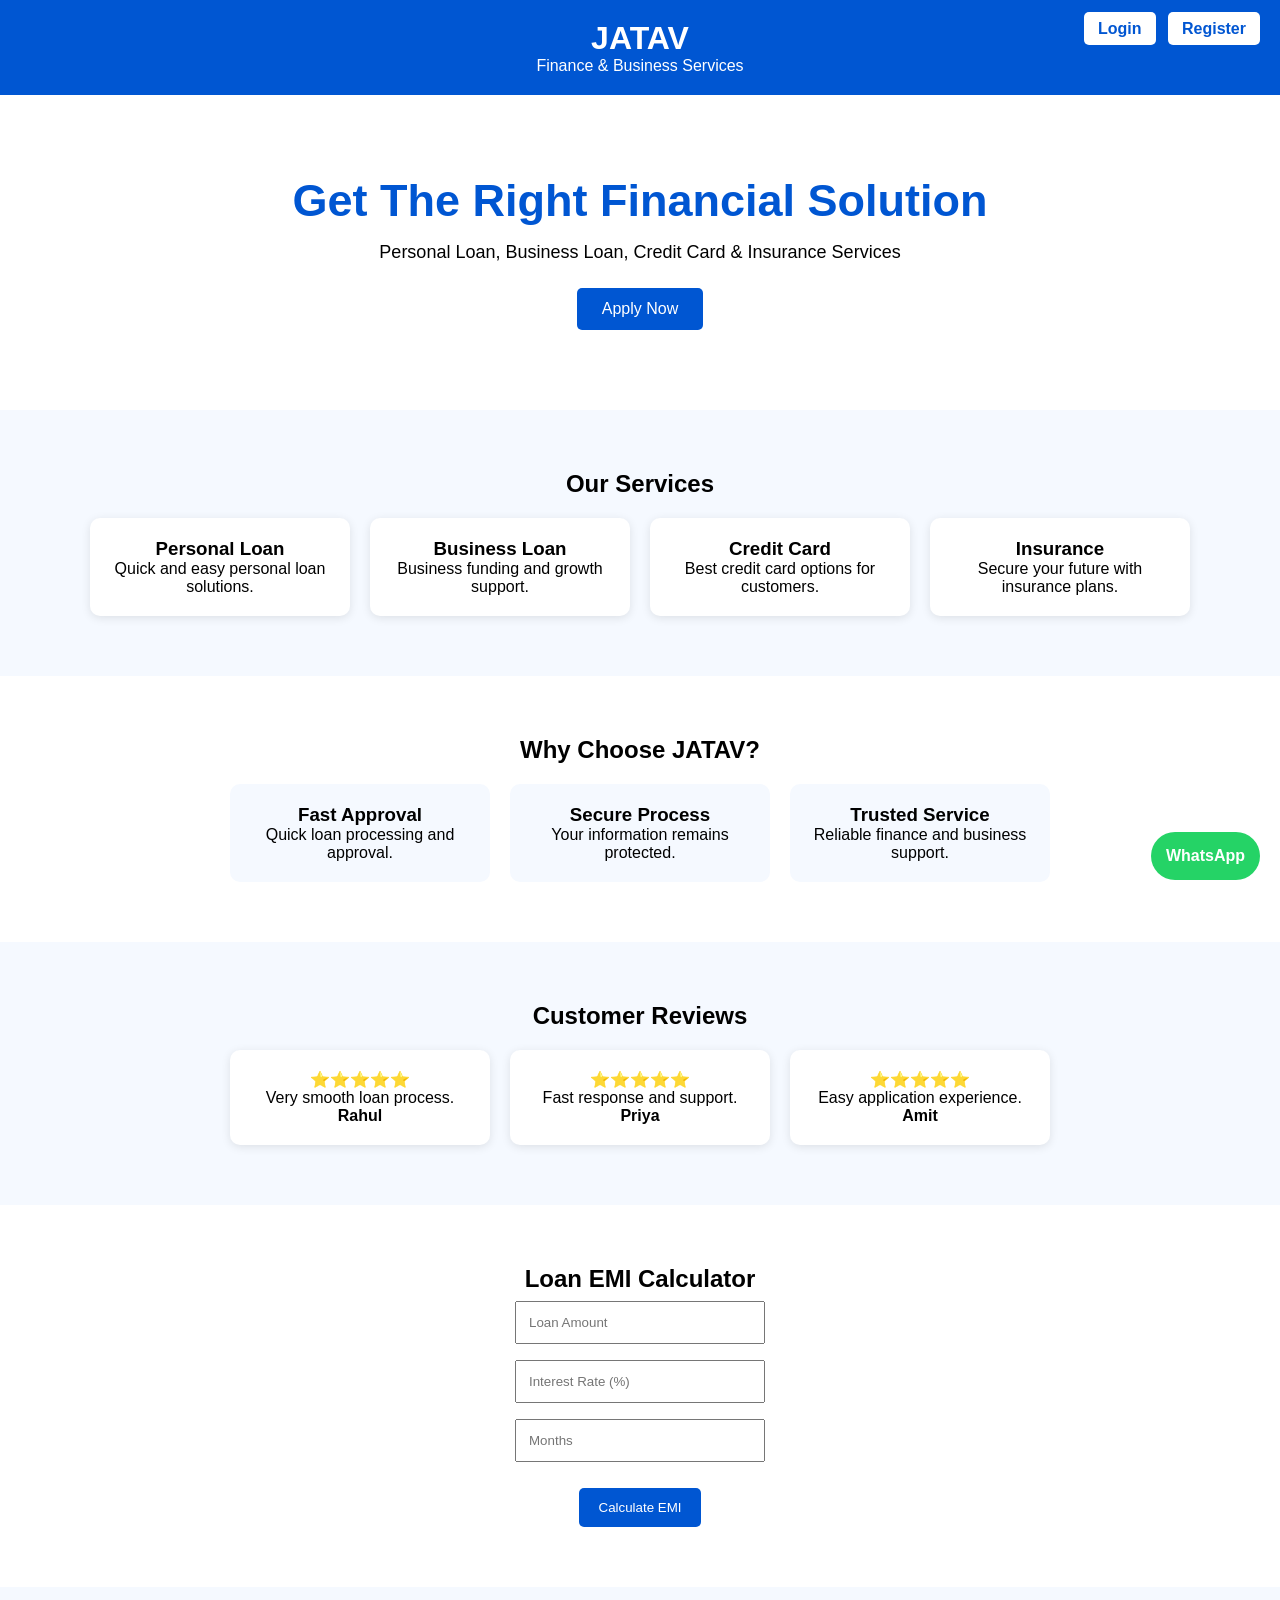
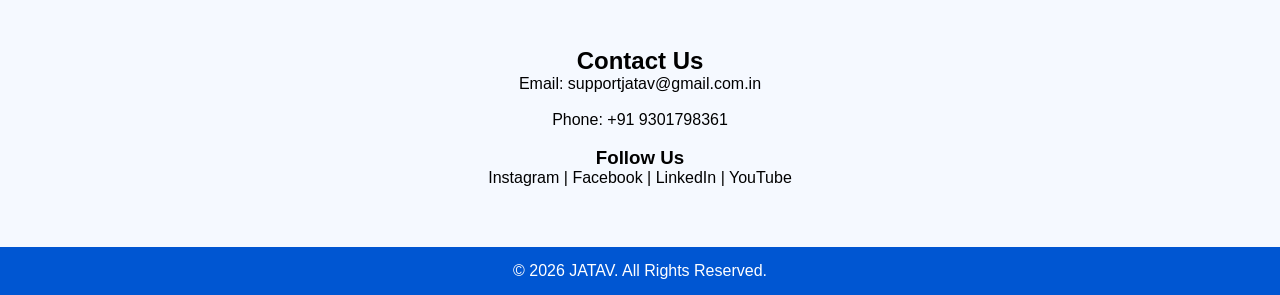
<file: index.html>
<!DOCTYPE html>
<html lang="en">
<head>
<meta charset="UTF-8">
<meta name="viewport" content="width=device-width, initial-scale=1.0">
<title>JATAV - Finance Services</title>

<style>

*{
margin:0;
padding:0;
box-sizing:border-box;
font-family:Arial,sans-serif;
}

body{
background:#f5f9ff;
}

header{
background:#0056d2;
color:white;
padding:20px;
text-align:center;
position:relative;
}

.top-buttons{
position:absolute;
right:20px;
top:20px;
}

.top-buttons a{
background:white;
color:#0056d2;
padding:8px 14px;
margin-left:8px;
text-decoration:none;
border-radius:5px;
font-weight:bold;
}

.hero{
background:white;
padding:80px 20px;
text-align:center;
}

.hero h2{
font-size:45px;
color:#0056d2;
margin-bottom:15px;
}

.hero p{
font-size:18px;
margin-bottom:25px;
}

.btn{
background:#0056d2;
color:white;
padding:12px 25px;
text-decoration:none;
border-radius:5px;
display:inline-block;
}

.services{
padding:60px 20px;
text-align:center;
}

.cards{
display:flex;
flex-wrap:wrap;
justify-content:center;
gap:20px;
margin-top:20px;
}

.card{
background:white;
width:260px;
padding:20px;
border-radius:10px;
box-shadow:0 2px 10px rgba(0,0,0,0.1);
}

.features{
background:white;
padding:60px 20px;
text-align:center;
}

.feature-box{
display:flex;
flex-wrap:wrap;
justify-content:center;
gap:20px;
margin-top:20px;
}

.feature{
background:#f5f9ff;
padding:20px;
width:260px;
border-radius:10px;
}

.reviews{
padding:60px 20px;
text-align:center;
}

.review-box{
display:flex;
flex-wrap:wrap;
justify-content:center;
gap:20px;
margin-top:20px;
}

.review{
background:white;
width:260px;
padding:20px;
border-radius:10px;
box-shadow:0 2px 10px rgba(0,0,0,0.1);
}

.calculator{
background:white;
padding:60px 20px;
text-align:center;
}

.calculator input{
padding:12px;
margin:8px;
width:250px;
}

.calculator button{
padding:12px 20px;
background:#0056d2;
color:white;
border:none;
border-radius:5px;
cursor:pointer;
}

.contact{
padding:60px 20px;
text-align:center;
}

footer{
background:#0056d2;
color:white;
text-align:center;
padding:15px;
}

.whatsapp{
position:fixed;
right:20px;
bottom:20px;
background:#25D366;
color:white;
padding:15px;
border-radius:50px;
text-decoration:none;
font-weight:bold;
}

</style>
</head>

<body>

<header>

<div class="top-buttons">
<a href="login.html">Login</a>
<a href="register.html">Register</a>
</div>

<h1>JATAV</h1>
<p>Finance & Business Services</p>

</header>

<section class="hero">

<h2>Get The Right Financial Solution</h2>

<p>
Personal Loan, Business Loan, Credit Card & Insurance Services
</p>

<a href="apply.html" class="btn">
Apply Now
</a>

</section>

<section class="services">

<h2>Our Services</h2>

<div class="cards">

<div class="card">
<h3>Personal Loan</h3>
<p>Quick and easy personal loan solutions.</p>
</div>

<div class="card">
<h3>Business Loan</h3>
<p>Business funding and growth support.</p>
</div>

<div class="card">
<h3>Credit Card</h3>
<p>Best credit card options for customers.</p>
</div>

<div class="card">
<h3>Insurance</h3>
<p>Secure your future with insurance plans.</p>
</div>

</div>

</section>

<section class="features">

<h2>Why Choose JATAV?</h2>

<div class="feature-box">

<div class="feature">
<h3>Fast Approval</h3>
<p>Quick loan processing and approval.</p>
</div>

<div class="feature">
<h3>Secure Process</h3>
<p>Your information remains protected.</p>
</div>

<div class="feature">
<h3>Trusted Service</h3>
<p>Reliable finance and business support.</p>
</div>

</div>

</section>

<section class="reviews">

<h2>Customer Reviews</h2>

<div class="review-box">

<div class="review">
⭐⭐⭐⭐⭐
<p>Very smooth loan process.</p>
<b>Rahul</b>
</div>

<div class="review">
⭐⭐⭐⭐⭐
<p>Fast response and support.</p>
<b>Priya</b>
</div>

<div class="review">
⭐⭐⭐⭐⭐
<p>Easy application experience.</p>
<b>Amit</b>
</div>

</div>

</section>

<section class="calculator">

<h2>Loan EMI Calculator</h2>

<input type="number" id="amount" placeholder="Loan Amount"><br>

<input type="number" id="rate" placeholder="Interest Rate (%)"><br>

<input type="number" id="months" placeholder="Months"><br><br>

<button onclick="calcEMI()">
Calculate EMI
</button>

<h3 id="emiResult"></h3>

</section>

<section class="contact">

<h2>Contact Us</h2>

<p>Email: supportjatav@gmail.com.in</p>
<br>
<p>Phone: +91 9301798361</p>

<br>

<h3>Follow Us</h3>

<p>
Instagram | Facebook | LinkedIn | YouTube
</p>

</section>

<footer>
© 2026 JATAV. All Rights Reserved.
</footer>

<a href="https://wa.me/919301798361" class="whatsapp">
WhatsApp
</a>

<script>

function calcEMI(){

let p=parseFloat(document.getElementById("amount").value);

let r=parseFloat(document.getElementById("rate").value)/12/100;

let n=parseFloat(document.getElementById("months").value);

let emi=(p*r*Math.pow(1+r,n))/(Math.pow(1+r,n)-1);

document.getElementById("emiResult").innerHTML =
"Estimated EMI: ₹ " + emi.toFixed(2);

}

</script>

</body>
</html>
</file>
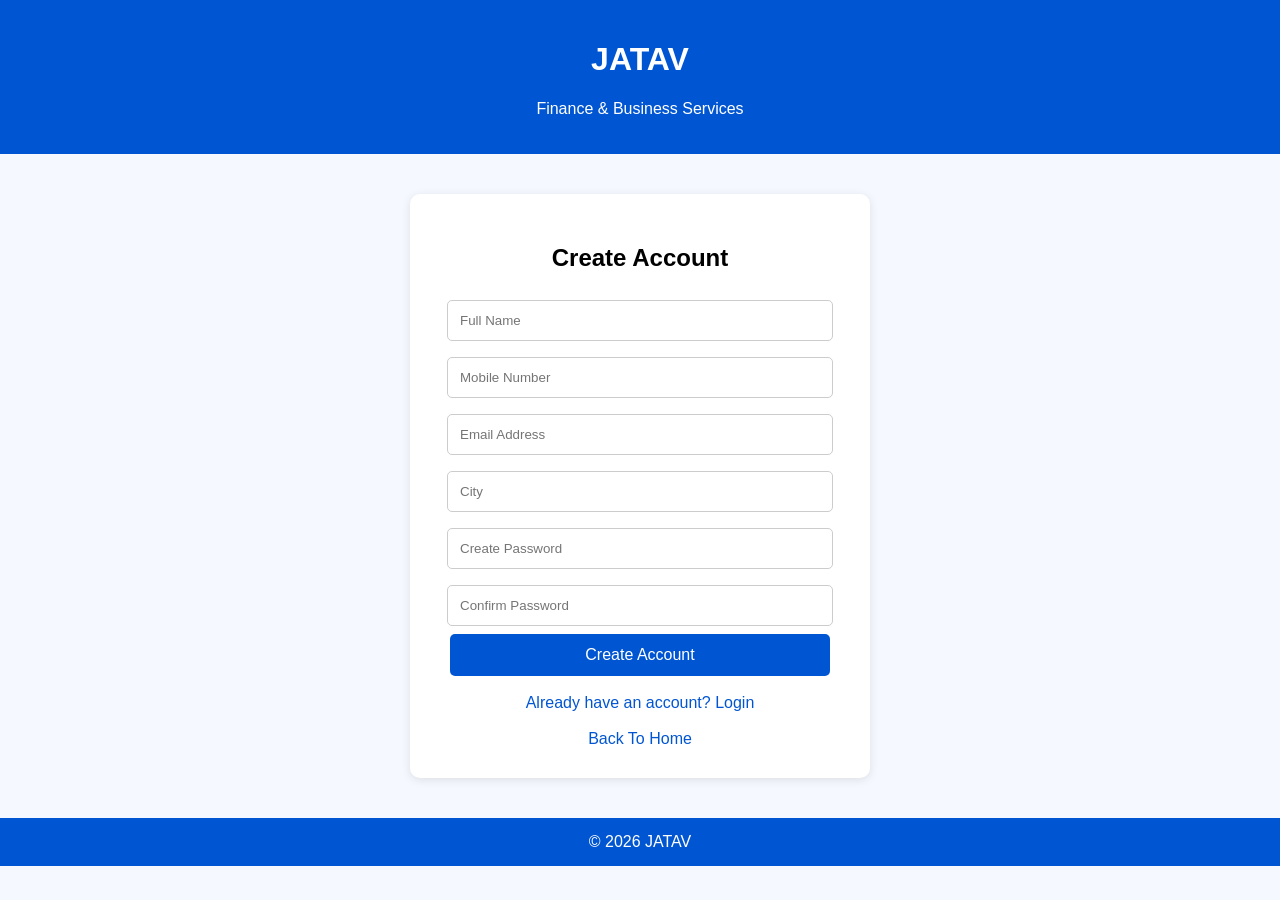
<file: register.html>
<!DOCTYPE html>

<html>
<head>
<title>JATAV Registration</title>

<style>
body{
margin:0;
font-family:Arial;
background:#f5f9ff;
}

header{
background:#0056d2;
color:white;
text-align:center;
padding:20px;
}

.register-box{
background:white;
width:400px;
max-width:90%;
margin:40px auto;
padding:30px;
border-radius:10px;
box-shadow:0 2px 10px rgba(0,0,0,0.1);
text-align:center;
}

input{
width:90%;
padding:12px;
margin:8px 0;
border:1px solid #ccc;
border-radius:5px;
}

button{
background:#0056d2;
color:white;
padding:12px;
width:95%;
border:none;
border-radius:5px;
cursor:pointer;
font-size:16px;
}

button:hover{
opacity:0.9;
}

a{
color:#0056d2;
text-decoration:none;
}

footer{
background:#0056d2;
color:white;
text-align:center;
padding:15px;
margin-top:30px;
}
</style>

</head>

<body>

<header>
<h1>JATAV</h1>
<p>Finance & Business Services</p>
</header>

<div class="register-box">

<h2>Create Account</h2>

<input type="text" placeholder="Full Name">

<input type="text" placeholder="Mobile Number">

<input type="email" placeholder="Email Address">

<input type="text" placeholder="City">

<input type="password" placeholder="Create Password">

<input type="password" placeholder="Confirm Password">

<button>Create Account</button>

<br><br>

<a href="login.html">Already have an account? Login</a>

<br><br>

<a href="index.html">Back To Home</a>

</div>

<footer>
© 2026 JATAV
</footer>

</body>
</html>
</file>
